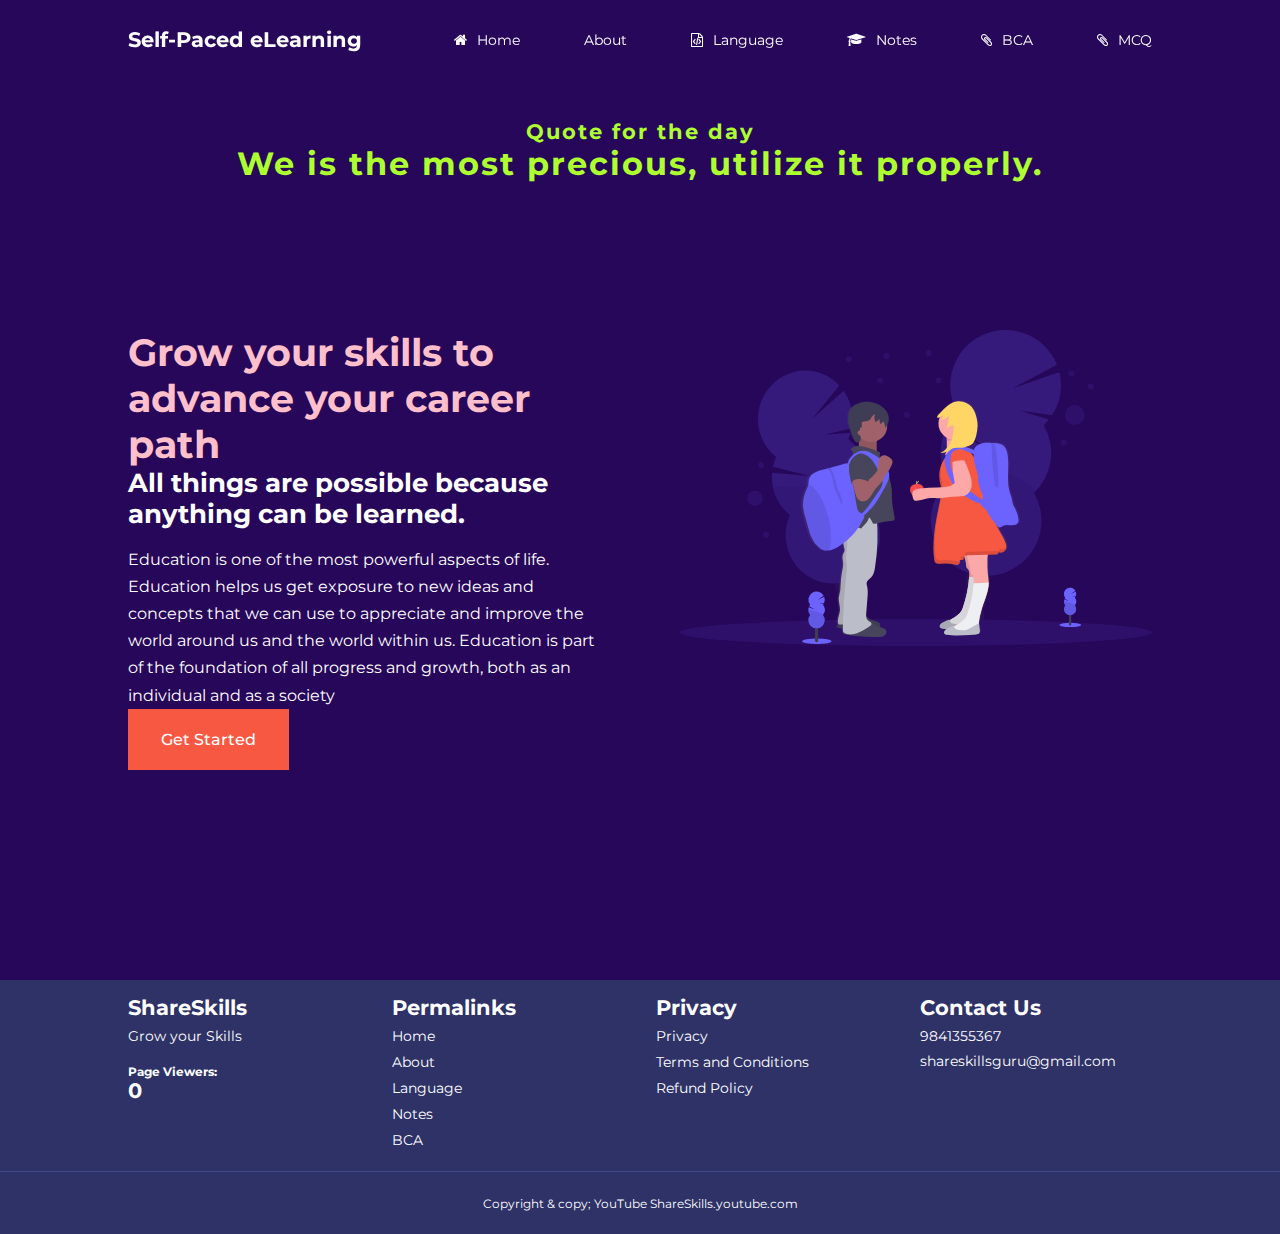
<file: index.html>
<!DOCTYPE html>
<html lang="en">
<head>
    <meta charset="UTF-8">
    <meta http-equiv="X-UA-Compatible" content="IE=edge">
    <meta name="keywords" content="Self Paced Training, Self-paced, Study Park, study-park, Computer, Computer note, SharaSkills, Surendra, Surendra Prasad Tharu, C, c++, html, html tutorials, css, javascript, python">
    <meta name="robots" content="index, follow">
    <meta name="viewport" content="width=device-width, initial-scale=1.0">
    <title>codeswithspt</title>
    <!--ICONSCOUNT CDN link-->
    <link rel="stylesheet" href="https://unicons.iconscout.com/release/v4.0.0/css/line.css">
    <link rel="stylesheet" href="./css/style.css">
    <link rel="stylesheet" href="https://stackpath.bootstrapcdn.com/font-awesome/4.7.0/css/font-awesome.min.css">
    <!--Google Fonts (Monteserrat)-->
    <link rel="preconnect" href="https://fonts.googleapis.com">
    <link rel="preconnect" href="https://fonts.gstatic.com" crossorigin>
    <link href="https://fonts.googleapis.com/css2?family=Montserrat:wght@300;400;500;600;700;800;900&family=Ubuntu:ital,wght@0,400;1,500&display=swap" rel="stylesheet">
<!--SWIPERJS.COM-->
<link rel="stylesheet" href="https://unpkg.com/swiper@8/swiper-bundle.min.css"/>
</head>
<body>
    <nav>
        <div class="container nav__container">
            <a href="index.html"><h4>Self-Paced eLearning</h4></a>
            <ul class="nav__menu">
                <li class="active"><a href="index.html"><i class="fa fa-home"></i></i>Home</a></li>
                <li><a href="about.html">About</a></li>
                <li><a href="language.html"><i class="fa fa-file-code-o"></i>Language</a></li>
                <li><a href="tranining.html"><i class="fa fa-graduation-cap"></i>Notes</a></li>
                <li><a href="mcq.html"><i class="fa fa-paperclip"></i>BCA</a>                </li>
                <li><a href="evaluate.html"><i class="fa fa-paperclip"></i>MCQ</a> </li>
            </ul>
            <button id="open-menu-btn"><i class="uil uil-bars"></i></button>
            <button id="close-menu-btn"><i class="uil uil-multiply"></i></button>
        </div>
    </nav>
<!--=====END OF NAVBAR====-->

<header>
    <div class="watch">
    <div class="quote">
        <h4>Quote for the day</h4>
        <h2>We is the most precious, utilize it properly.</h2>
    </div>
    <h1 id="current-time"></h1>
</div>
    <div class="container header__container">
        <div class="header__left">
            <h1>Grow your skills to advance your career path</h1>
            <h3>All things are possible because anything can be learned.</h3>
            <p>Education is one of the most powerful aspects of life. 
                Education helps us get exposure to new ideas and concepts that we can use to appreciate and improve the world around us and 
                the world within us.          
                Education is part of the foundation of all progress and growth, both as an individual and as a society</p>
                <a href="language.html" class="btn btn-primary">Get Started</a>
        </div>
        <div class="header__right">
            <div class="header__right-image">
                <img src="./images/header.svg" alt="Header Image">
            </div>
        </div>
    </div>  
</header>
<!--=====END OF header section====-->


<!--===== FOOTERS section ====--> 
<footer>
    <div class="container footer_container">
        <div class="footer_1">
            <a href="index.html" class="footer_logo"><h4>ShareSkills</h4></a>
            <p>Grow your Skills</p>
            <h5>Page Viewers:</h5>
            <h4 id="count">0</h4>
        </div>
        <div class="footer_2">
            <h4>Permalinks</h4>
            <ul class="permalinks">
                <li><a href="index.html">Home</a></li>
                <li><a href="about.html">About</a></li>
                <li><a href="language.html">Language</a></li>
                <li><a href="tranining.html">Notes</a></li>
                <li><a href="mcq.html">BCA</a></li>
            </ul>
        </div>
        <div class="footer_3">
            <h4>Privacy</h4>
            <ul class="privacy">
              <li><a href="#">Privacy</a></li>  
              <li><a href="#">Terms and Conditions</a></li>  
              <li><a href="#">Refund Policy</a></li>  
            </ul>
        </div>
        <div class="footer_4">
            <h4>Contact Us</h4>
            <div>
                <p>9841355367</p>
                <p>shareskillsguru@gmail.com</p>
            </div>
        
        <ul class="footer_socials">
            <li><a href="#"><i class="uil uil-facebook-f"></i></a></li>
            <li><a href="#"><i class="uil uil-instagram-alt"></i></a></li>
            <li><a href="#"><i class="uil uil-twitter"></i></a></li>
            <li><a href="#"><i class="uil uil-linkedin-alt"></i></a></li>
        </ul>
    </div>
    </div>
    <div class="footer_copyright">
        <small>Copyright & copy; YouTube ShareSkills.youtube.com</small>
    </div>
</footer>

<script src="https://unpkg.com/swiper@8/swiper-bundle.min.js"></script>
    <script src="./main.js"></script>

<script>
        var swiper = new Swiper(".mySwiper", {
            slidesPerView: 1,
            spaceBetween: 30,
            pagination: {
            el: ".swiper-pagination",
            clickable: true,
            },
    //when window width is >=600px
          breakpoints:{
              600:{
                slidesPerView:2
          }}
        });
</script>
<script>
    let time = document.getElementById("current-time");
    setInterval(() => {
        let d = new Date();
        time.innerHTML = d.toLocaleTimeString();
    }, 1000)
</script>
<script>
    const countE1 = document.getElementById("count");
    countvisits();
    function countvisits() {
        fetch('https://api.countapi.xyz/update/spt.com.np/web/?amount=1')
            .then((res) => res.json())
            .then((res) => {
                countE1.innerHTML = res.value;
            });
    } 
</script>
</body>
</html>
</file>
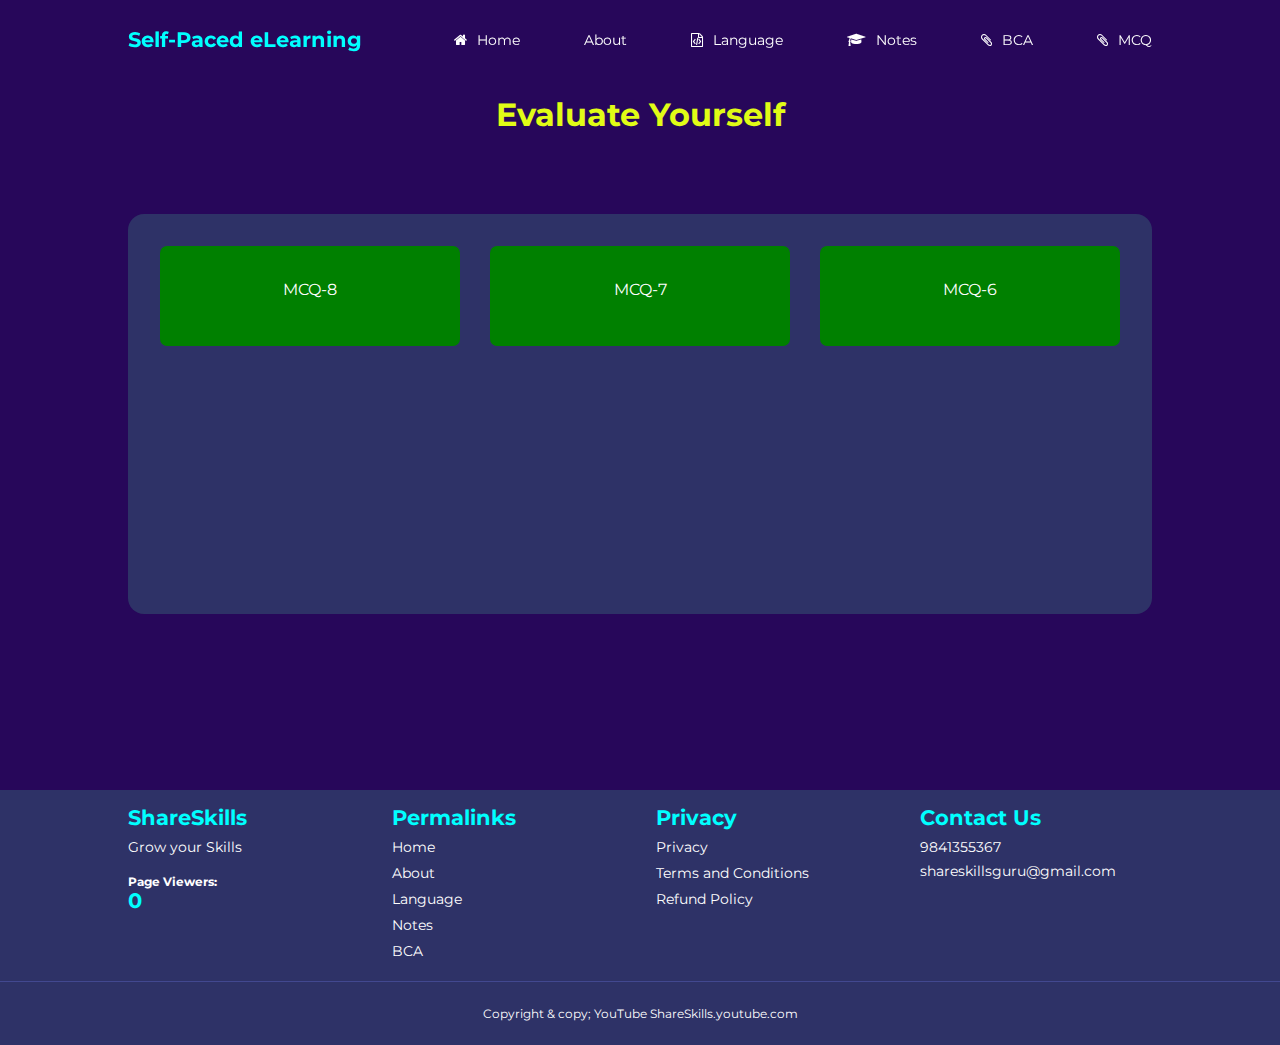
<file: evaluate.html>
<!DOCTYPE html>
<html lang="en">

<head>
    <meta charset="UTF-8">
    <meta http-equiv="X-UA-Compatible" content="IE=edge">
    <meta name="viewport" content="width=device-width, initial-scale=1.0">
    <meta name="keywords"
        content="StudyPark, Study Park, Computer, Computer note, SharaSkills, Surendra, Surendra Prasad Tharu, C, c++, html, html tutorials, css, javascript, python">
    <meta name="robots" content="index, follow">
    <title>codeswithspt</title>
    <!--ICONSCOUNT CDN link-->
    <link rel="stylesheet" href="https://unicons.iconscout.com/release/v4.0.0/css/line.css">
    <link rel="stylesheet" href="./css/style.css">
    <link rel="stylesheet" href="./css/evaluate.css">
    <link rel="stylesheet" href="https://stackpath.bootstrapcdn.com/font-awesome/4.7.0/css/font-awesome.min.css">
    <!--Google Fonts (Monteserrat)-->
    <link rel="preconnect" href="https://fonts.googleapis.com">
    <link rel="preconnect" href="https://fonts.gstatic.com" crossorigin>
    <link
        href="https://fonts.googleapis.com/css2?family=Montserrat:wght@300;400;500;600;700;800;900&family=Ubuntu:ital,wght@0,400;1,500&display=swap"
        rel="stylesheet">
    <!--SWIPERJS.COM-->
    <link rel="stylesheet" href="https://unpkg.com/swiper@8/swiper-bundle.min.css" />

</head>

<body>
    <nav>
        <div class="container nav__container">
            <a href="index.html">
                <h4>Self-Paced eLearning</h4>
            </a>
            <ul class="nav__menu">
                <li class="active"><a href="index.html"><i class="fa fa-home"></i></i>Home</a></li>
                <li><a href="about.html">About</a></li>
                <li><a href="language.html"><i class="fa fa-file-code-o"></i>Language</a></li>
                <li><a href="tranining.html"><i class="fa fa-graduation-cap"></i>Notes</a></li>
                <li><a href="mcq.html"><i class="fa fa-paperclip"></i>BCA</a> </li>
                <li><a href="evaluate.html"><i class="fa fa-paperclip"></i>MCQ</a> </li>
            </ul>
            <button id="open-menu-btn"><i class="uil uil-bars"></i></button>
            <button id="close-menu-btn"><i class="uil uil-multiply"></i></button>
        </div>
    </nav>
    <!--=====END OF NAVBAR====-->

    <section class="mcq">
        <h2>Evaluate Yourself</h2>
        <div class="container mcq_container">
            <div class="team-image">
                <!-- <img src="./images/best.JPG" alt=""> -->
                <div class="item"><a href="https://forms.gle/skMav6u79FB6Mix68">MCQ-8</a></div>
                <div class="item"><a href="https://docs.google.com/forms/d/1bM109n6VpkfDPpv2lHJsBamgGbvJ_OX6sRSKSYlypyc/edit?usp=sharing">MCQ-7</a></div>
                <div class="item"><a href="https://docs.google.com/forms/d/1cQMBgwnhloOOhAWuXiJ6x_mQBcw82OwcHGe50b7bDBU/edit?usp=sharing">MCQ-6</a></div>
            </div>

            <!-- <form action=""> -->
            <!-- <h3>Topics</h3> -->
            <!-- <fieldset> -->
            <!-- <ol> -->
            <!-- <li><a -->
            <!-- href="https://drive.google.com/file/d/1iAlDnQaho5E4tkFIJEV0t8YWmUvU6Ma5/view?usp=sharing">1.1. -->
            <!-- Society and Technology</a></li> -->
            <!-- <li><a -->
            <!-- href="https://drive.google.com/file/d/1CSvfiz246CUN4KuxEi274SVLFQWQ9ZZH/view?usp=sharing">2.1. -->
            <!-- Organizing Social Life</a></li> -->
            <!-- <li><a -->
            <!-- href="https://drive.google.com/file/d/1nUL-EkdaZVL52lZ8vGU8-RtiQwajWxM1/view?usp=sharing">2.2. -->
            <!-- Culture </a></li> -->
            <!-- <li><a -->
            <!-- href="https://drive.google.com/file/d/1-G_k9OZzVZdvn94U1v02MP4v_q3KDphj/view?usp=sharing">2.3. -->
            <!-- Community Norms and Values </a></li> -->
            <!-- <li><a -->
            <!-- href="https://drive.google.com/file/d/1KAazGJw7vdIhWhd8VQC0lPPMspenStk-/view?usp=sharing">2.4. -->
            <!-- Social Status </a></li> -->
            <!-- <li><a -->
            <!-- href="https://drive.google.com/file/d/17ncXxug21hgJdmNfF-W0FspJ_YRb7Qcs/view?usp=sharing">2.5. --> 
            <!-- Role, Institutions </a></li> -->
            <!-- <li><a -->
            <!-- href="https://drive.google.com/file/d/1b5f95Kza4ihkJO3YnTs05p_kTFZbNBUs/view?usp=sharing">2.6. -->
            <!-- Marriage </a></li> -->
            <!-- <li><a -->
            <!-- href="https://drive.google.com/file/d/1o4O9u3nmzLaq1h5fq-M8zRGLfRiFnGaP/view?usp=sharing">2.7. -->
            <!-- Family </a></li> -->
            <!-- <li><a -->
            <!-- href="https://drive.google.com/file/d/1utsz4BoUL82r44dPq1isKXT45rm2kF06/view?usp=sharing">2.8. -->
            <!-- Kinship </a></li> -->
            <!-- <li><a -->
            <!-- href="https://drive.google.com/file/d/1CrpFZwrs7FiW36_fDhdbcz2HdScpqcgF/view?usp=sharing">2.9. -->
            <!-- Group </a></li> -->
            <!-- <li><a -->
            <!-- href="https://drive.google.com/file/d/16POflAy2EfxffUPbuO-JxQ-mDqpMwwqq/view?usp=sharing">5.1. -->
            <!-- Research in Social Science </a></li> -->
            <!-- <li><a -->
            <!-- href="https://drive.google.com/file/d/13bw1buo3okwkPw6EqDYtWW_9T16ChOAv/view?usp=sharing">5.2. -->
            <!-- Research Methods </a></li> -->
            <!-- <li><a -->
            <!-- href="https://drive.google.com/file/d/1TattsCf315Q3Zi7Era08yO5u5ECYa9gU/view?usp=sharing">5.3. -->
            <!-- Social Research Proposal Writing </a></li> -->
            <!-- <li><a -->
            <!-- href="https://drive.google.com/file/d/1Z_OByTJM9Yk8tswIOsOK7qTDmwFd7aFB/view?usp=sharing">5.4. -->
            <!-- Research Report Writing </a></li> -->
            <!-- </ol> -->
            <!-- </fieldset> -->
        </div>
        </form>
    </section>





    <!--===== FOOTERS section ====-->
    <footer>
        <div class="container footer_container">
            <div class="footer_1">
                <a href="index.html" class="footer_logo">
                    <h4>ShareSkills</h4>
                </a>
                <p>Grow your Skills</p>
                <h5>Page Viewers:</h5>
                <h4 id="count">0</h4>
            </div>
            <div class="footer_2">
                <h4>Permalinks</h4>
                <ul class="permalinks">
                    <li><a href="index.html">Home</a></li>
                    <li><a href="about.html">About</a></li>
                    <li><a href="language.html">Language</a></li>
                    <li><a href="tranining.html">Notes</a></li>
                    <li><a href="mcq.html">BCA</a></li>
                </ul>
            </div>
            <div class="footer_3">
                <h4>Privacy</h4>
                <ul class="privacy">
                    <li><a href="#">Privacy</a></li>
                    <li><a href="#">Terms and Conditions</a></li>
                    <li><a href="#">Refund Policy</a></li>
                </ul>
            </div>
            <div class="footer_4">
                <h4>Contact Us</h4>
                <div>
                    <p>9841355367</p>
                    <p>shareskillsguru@gmail.com</p>
                </div>

                <ul class="footer_socials">
                    <li><a href="#"><i class="uil uil-facebook-f"></i></a></li>
                    <li><a href="#"><i class="uil uil-instagram-alt"></i></a></li>
                    <li><a href="#"><i class="uil uil-twitter"></i></a></li>
                    <li><a href="#"><i class="uil uil-linkedin-alt"></i></a></li>
                </ul>
            </div>
        </div>
        <div class="footer_copyright">
            <small>Copyright & copy; YouTube ShareSkills.youtube.com</small>
        </div>
    </footer>

    <script src="https://unpkg.com/swiper@8/swiper-bundle.min.js"></script>
    <script src="./main.js"></script>

    <script>
        var swiper = new Swiper(".mySwiper", {
            slidesPerView: 1,
            spaceBetween: 30,
            pagination: {
                el: ".swiper-pagination",
                clickable: true,
            },
            //when window width is >=600px
            breakpoints: {
                600: {
                    slidesPerView: 2
                }
            }
        });
    </script>
    <script>
        const countE1 = document.getElementById("count");
        countvisits();
        function countvisits() {
            fetch('https://api.countapi.xyz/update/spt.com.np/web/?amount=1')
                .then((res) => res.json())
                .then((res) => {
                    countE1.innerHTML = res.value;
                });
        } 
    </script>
</body>

</html>
</file>
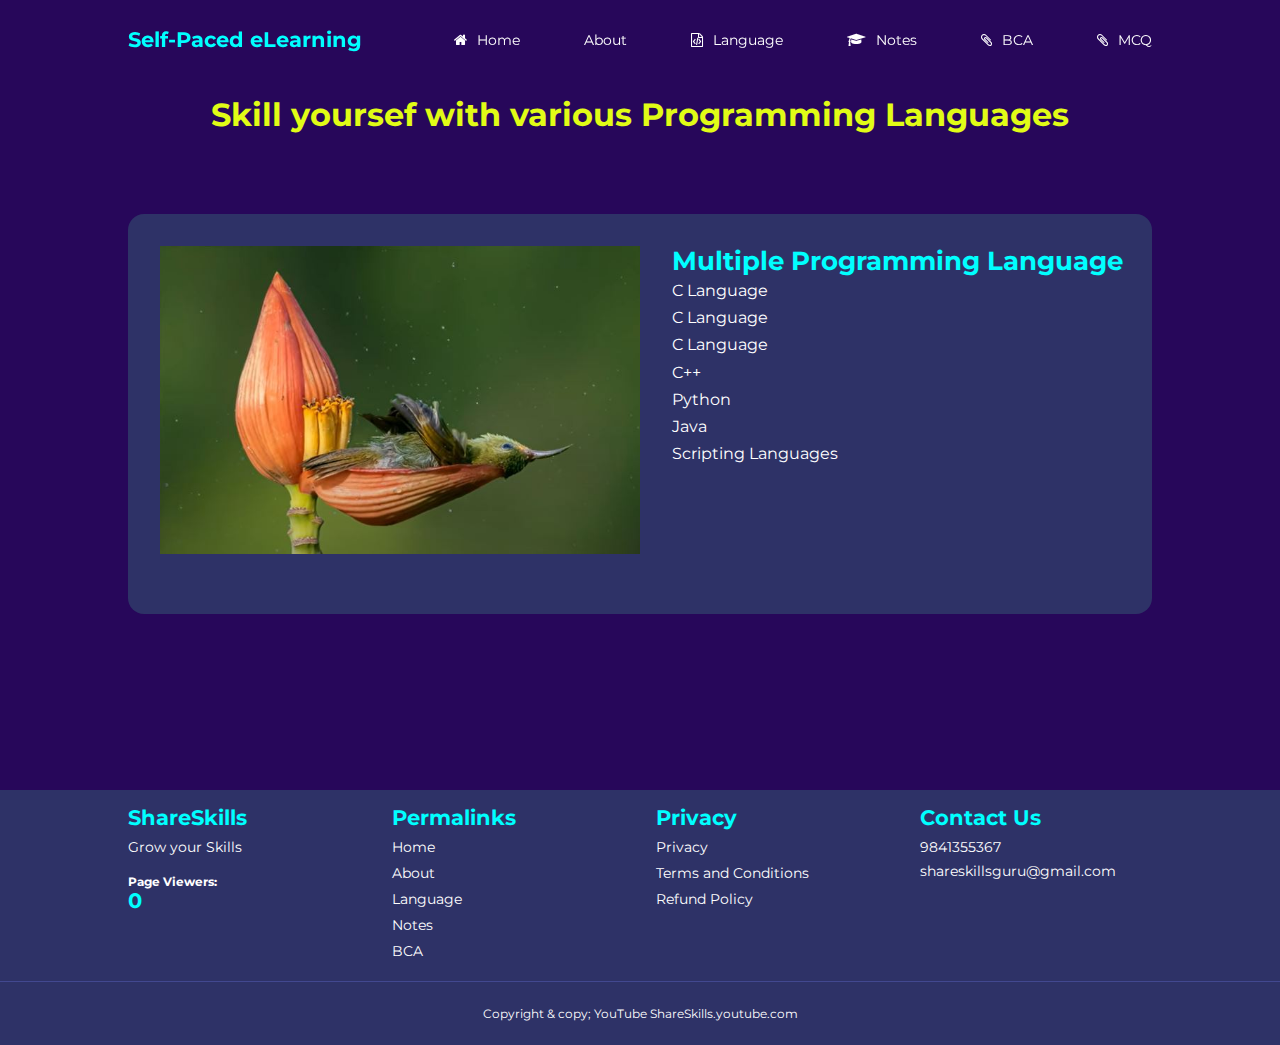
<file: language.html>
<!DOCTYPE html>
<html lang="en">
<head>
    <meta charset="UTF-8">
    <meta http-equiv="X-UA-Compatible" content="IE=edge">
    <meta name="viewport" content="width=device-width, initial-scale=1.0">
    <meta name="keywords" content="StudyPark, Study Park, Computer, Computer note, SharaSkills, Surendra, Surendra Prasad Tharu, C, c++, html, html tutorials, css, javascript, python">
    <meta name="robots" content="index, follow">
    <title>codeswithspt</title>
    <!--ICONSCOUNT CDN link-->
    <link rel="stylesheet" href="https://unicons.iconscout.com/release/v4.0.0/css/line.css">
    <link rel="stylesheet" href="./css/style.css">
    <link rel="stylesheet" href="./css/language.css">
    <link rel="stylesheet" href="https://stackpath.bootstrapcdn.com/font-awesome/4.7.0/css/font-awesome.min.css">
    <!--Google Fonts (Monteserrat)-->
    <link rel="preconnect" href="https://fonts.googleapis.com">
    <link rel="preconnect" href="https://fonts.gstatic.com" crossorigin>
    <link href="https://fonts.googleapis.com/css2?family=Montserrat:wght@300;400;500;600;700;800;900&family=Ubuntu:ital,wght@0,400;1,500&display=swap" rel="stylesheet">
<!--SWIPERJS.COM-->
<link rel="stylesheet" href="https://unpkg.com/swiper@8/swiper-bundle.min.css"
/>

</head>
<body>
    <nav>
        <div class="container nav__container">
            <a href="index.html"><h4>Self-Paced eLearning</h4></a>
            <ul class="nav__menu">
                <li class="active"><a href="index.html"><i class="fa fa-home"></i></i>Home</a></li>
                <li><a href="about.html">About</a></li>
                <li><a href="language.html"><i class="fa fa-file-code-o"></i>Language</a></li>
                <li><a href="tranining.html"><i class="fa fa-graduation-cap"></i>Notes</a></li>
                <li><a href="mcq.html"><i class="fa fa-paperclip"></i>BCA</a>                </li>
            <li><a href="evaluate.html"><i class="fa fa-paperclip"></i>MCQ</a> </li>
            </ul>
            <button id="open-menu-btn"><i class="uil uil-bars"></i></button>
            <button id="close-menu-btn"><i class="uil uil-multiply"></i></button>
        </div>
    </nav>
<!--=====END OF NAVBAR====-->



<section class="mcq">
    <h2>Skill yoursef with various Programming Languages</h2>  
    <div class="container language_container">
        <div class="team-image">
            <img src="./images/best.JPG" alt="">
        </div>
    
<form action="">
    <h3>Multiple Programming Language</h3>
    <fieldset> C Language
        <ol>C Language
            <li><a href="#">C Language</a></li>
            <li><a href="#">C++</a></li>
            <li><a href="#">Python</a></li>
            <li><a href="#">Java</a></li>
            <li><a href="#">Scripting Languages</a></li>

        </ol>
    </fieldset>
</div>

</form>
</section>




<!--===== FOOTERS section ====--> 
<footer>
    <div class="container footer_container">
        <div class="footer_1">
            <a href="index.html" class="footer_logo"><h4>ShareSkills</h4></a>
            <p>Grow your Skills</p>
            <h5>Page Viewers:</h5>
            <h4 id="count">0</h4>
        </div>
        <div class="footer_2">
            <h4>Permalinks</h4>
            <ul class="permalinks">
                <li><a href="index.html">Home</a></li>
                <li><a href="about.html">About</a></li>
                <li><a href="language.html">Language</a></li>
                <li><a href="tranining.html">Notes</a></li>
                <li><a href="mcq.html">BCA</a></li>
            </ul>
        </div>
        <div class="footer_3">
            <h4>Privacy</h4>
            <ul class="privacy">
              <li><a href="#">Privacy</a></li>  
              <li><a href="#">Terms and Conditions</a></li>  
              <li><a href="#">Refund Policy</a></li>  
            </ul>
        </div>
        <div class="footer_4">
            <h4>Contact Us</h4>
            <div>
                <p>9841355367</p>
                <p>shareskillsguru@gmail.com</p>
            </div>
        
        <ul class="footer_socials">
            <li><a href="#"><i class="uil uil-facebook-f"></i></a></li>
            <li><a href="#"><i class="uil uil-instagram-alt"></i></a></li>
            <li><a href="#"><i class="uil uil-twitter"></i></a></li>
            <li><a href="#"><i class="uil uil-linkedin-alt"></i></a></li>
        </ul>
    </div>
    </div>
    <div class="footer_copyright">
        <small>Copyright & copy; YouTube ShareSkills.youtube.com</small>
    </div>
</footer>

<script src="https://unpkg.com/swiper@8/swiper-bundle.min.js"></script>
    <script src="./main.js"></script>

<script>
        var swiper = new Swiper(".mySwiper", {
            slidesPerView: 1,
            spaceBetween: 30,
            pagination: {
            el: ".swiper-pagination",
            clickable: true,
            },
    //when window width is >=600px
          breakpoints:{
              600:{
                slidesPerView:2
          }}
        });
</script>
<script>
    const countE1 = document.getElementById("count");
    countvisits();
    function countvisits() {
        fetch('https://api.countapi.xyz/update/spt.com.np/web/?amount=1')
            .then((res) => res.json())
            .then((res) => {
                countE1.innerHTML = res.value;
            });
    } 
</script>
</body>
</html>
</file>
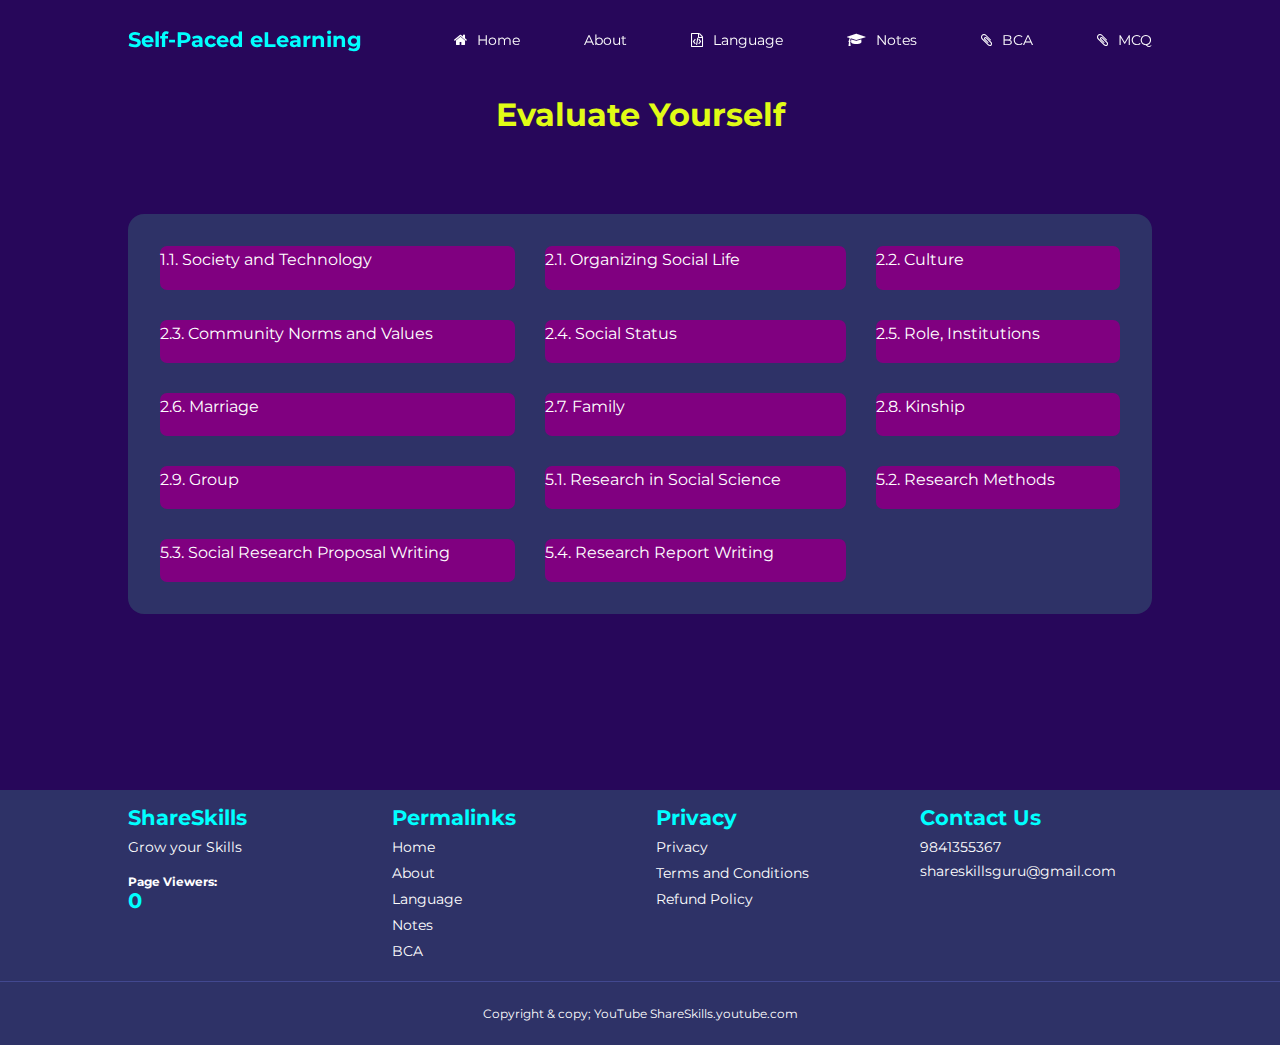
<file: mcq.html>
<!DOCTYPE html>
<html lang="en">
<head>
    <meta charset="UTF-8">
    <meta http-equiv="X-UA-Compatible" content="IE=edge">
    <meta name="viewport" content="width=device-width, initial-scale=1.0">
    <meta name="keywords" content="StudyPark, Study Park, Computer, Computer note, SharaSkills, Surendra, Surendra Prasad Tharu, C, c++, html, html tutorials, css, javascript, python">
    <meta name="robots" content="index, follow">
    <title>codeswithspt</title>
    <!--ICONSCOUNT CDN link-->
    <link rel="stylesheet" href="https://unicons.iconscout.com/release/v4.0.0/css/line.css">
    <link rel="stylesheet" href="./css/style.css">
    <link rel="stylesheet" href="./css/mcq.css">
    <link rel="stylesheet" href="https://stackpath.bootstrapcdn.com/font-awesome/4.7.0/css/font-awesome.min.css">
    <!--Google Fonts (Monteserrat)-->
    <link rel="preconnect" href="https://fonts.googleapis.com">
    <link rel="preconnect" href="https://fonts.gstatic.com" crossorigin>
    <link href="https://fonts.googleapis.com/css2?family=Montserrat:wght@300;400;500;600;700;800;900&family=Ubuntu:ital,wght@0,400;1,500&display=swap" rel="stylesheet">
<!--SWIPERJS.COM-->
<link rel="stylesheet" href="https://unpkg.com/swiper@8/swiper-bundle.min.css"
/>

</head>
<body>
    <nav>
        <div class="container nav__container">
            <a href="index.html"><h4>Self-Paced eLearning</h4></a>
            <ul class="nav__menu">
                <li class="active"><a href="index.html"><i class="fa fa-home"></i></i>Home</a></li>
                <li><a href="about.html">About</a></li>
                <li><a href="language.html"><i class="fa fa-file-code-o"></i>Language</a></li>
                <li><a href="tranining.html"><i class="fa fa-graduation-cap"></i>Notes</a></li>
                <li><a href="mcq.html"><i class="fa fa-paperclip"></i>BCA</a>                </li>
            <li><a href="evaluate.html"><i class="fa fa-paperclip"></i>MCQ</a> </li>
            </ul>
            <button id="open-menu-btn"><i class="uil uil-bars"></i></button>
            <button id="close-menu-btn"><i class="uil uil-multiply"></i></button>
        </div>
    </nav>
<!--=====END OF NAVBAR====-->

<section class="mcq">
    <h2>Evaluate Yourself</h2>  
    <div class="container mcq_container">
<div class="topic-list">           
            <div class="item"><a href="https://drive.google.com/file/d/1iAlDnQaho5E4tkFIJEV0t8YWmUvU6Ma5/view?usp=sharing">1.1. Society and Technology</a></li></div>
            <div class="item"><a href="https://drive.google.com/file/d/1CSvfiz246CUN4KuxEi274SVLFQWQ9ZZH/view?usp=sharing">2.1. Organizing Social Life</a></li></div>
            <div class="item"><a href="https://drive.google.com/file/d/1nUL-EkdaZVL52lZ8vGU8-RtiQwajWxM1/view?usp=sharing">2.2. Culture </a></li></div>
            <div class="item"><a href="https://drive.google.com/file/d/1-G_k9OZzVZdvn94U1v02MP4v_q3KDphj/view?usp=sharing">2.3. Community Norms and Values </a></li></div>
            <div class="item"><a href="https://drive.google.com/file/d/1KAazGJw7vdIhWhd8VQC0lPPMspenStk-/view?usp=sharing">2.4. Social Status </a></li></div>
            <div class="item"><a href="https://drive.google.com/file/d/17ncXxug21hgJdmNfF-W0FspJ_YRb7Qcs/view?usp=sharing">2.5. Role, Institutions </a></li></div>
            <div class="item"><a href="https://drive.google.com/file/d/1b5f95Kza4ihkJO3YnTs05p_kTFZbNBUs/view?usp=sharing">2.6. Marriage </a></li></div>
           <div class="item"><a href="https://drive.google.com/file/d/1o4O9u3nmzLaq1h5fq-M8zRGLfRiFnGaP/view?usp=sharing">2.7. Family </a></li></div>
           <div class="item"><a href="https://drive.google.com/file/d/1utsz4BoUL82r44dPq1isKXT45rm2kF06/view?usp=sharing">2.8. Kinship </a></li></div>
           <div class="item"><a href="https://drive.google.com/file/d/1CrpFZwrs7FiW36_fDhdbcz2HdScpqcgF/view?usp=sharing">2.9. Group </a></li></div>
           <div class="item"><a href="https://drive.google.com/file/d/16POflAy2EfxffUPbuO-JxQ-mDqpMwwqq/view?usp=sharing">5.1. Research in Social Science </a></li></div>
            <div class="item"><a href="https://drive.google.com/file/d/13bw1buo3okwkPw6EqDYtWW_9T16ChOAv/view?usp=sharing">5.2. Research Methods </a></li></div>
            <div class="item"><a href="https://drive.google.com/file/d/1TattsCf315Q3Zi7Era08yO5u5ECYa9gU/view?usp=sharing">5.3. Social Research Proposal Writing </a></li></div>
            <div class="item"><a href="https://drive.google.com/file/d/1Z_OByTJM9Yk8tswIOsOK7qTDmwFd7aFB/view?usp=sharing">5.4. Research Report Writing </a></li></div>
        </div>
</div>
</section>





<!--===== FOOTERS section ====--> 
<footer>
    <div class="container footer_container">
        <div class="footer_1">
            <a href="index.html" class="footer_logo"><h4>ShareSkills</h4></a>
            <p>Grow your Skills</p>
            <h5>Page Viewers:</h5>
            <h4 id="count">0</h4>
        </div>
        <div class="footer_2">
            <h4>Permalinks</h4>
            <ul class="permalinks">
                <li><a href="index.html">Home</a></li>
                <li><a href="about.html">About</a></li>
                <li><a href="language.html">Language</a></li>
                <li><a href="tranining.html">Notes</a></li>
                <li><a href="mcq.html">BCA</a></li>
            </ul>
        </div>
        <div class="footer_3">
            <h4>Privacy</h4>
            <ul class="privacy">
              <li><a href="#">Privacy</a></li>  
              <li><a href="#">Terms and Conditions</a></li>  
              <li><a href="#">Refund Policy</a></li>  
            </ul>
        </div>
        <div class="footer_4">
            <h4>Contact Us</h4>
            <div>
                <p>9841355367</p>
                <p>shareskillsguru@gmail.com</p>
            </div>
        
        <ul class="footer_socials">
            <li><a href="#"><i class="uil uil-facebook-f"></i></a></li>
            <li><a href="#"><i class="uil uil-instagram-alt"></i></a></li>
            <li><a href="#"><i class="uil uil-twitter"></i></a></li>
            <li><a href="#"><i class="uil uil-linkedin-alt"></i></a></li>
        </ul>
    </div>
    </div>
    <div class="footer_copyright">
        <small>Copyright & copy; YouTube ShareSkills.youtube.com</small>
    </div>
</footer>

<script src="https://unpkg.com/swiper@8/swiper-bundle.min.js"></script>
    <script src="./main.js"></script>

<script>
        var swiper = new Swiper(".mySwiper", {
            slidesPerView: 1,
            spaceBetween: 30,
            pagination: {
            el: ".swiper-pagination",
            clickable: true,
            },
    //when window width is >=600px
          breakpoints:{
              600:{
                slidesPerView:2
          }}
        });
</script>
<script>
    const countE1 = document.getElementById("count");
    countvisits();
    function countvisits() {
        fetch('https://api.countapi.xyz/update/spt.com.np/web/?amount=1')
            .then((res) => res.json())
            .then((res) => {
                countE1.innerHTML = res.value;
            });
    } 
</script> 
</body>
</html>
</file>
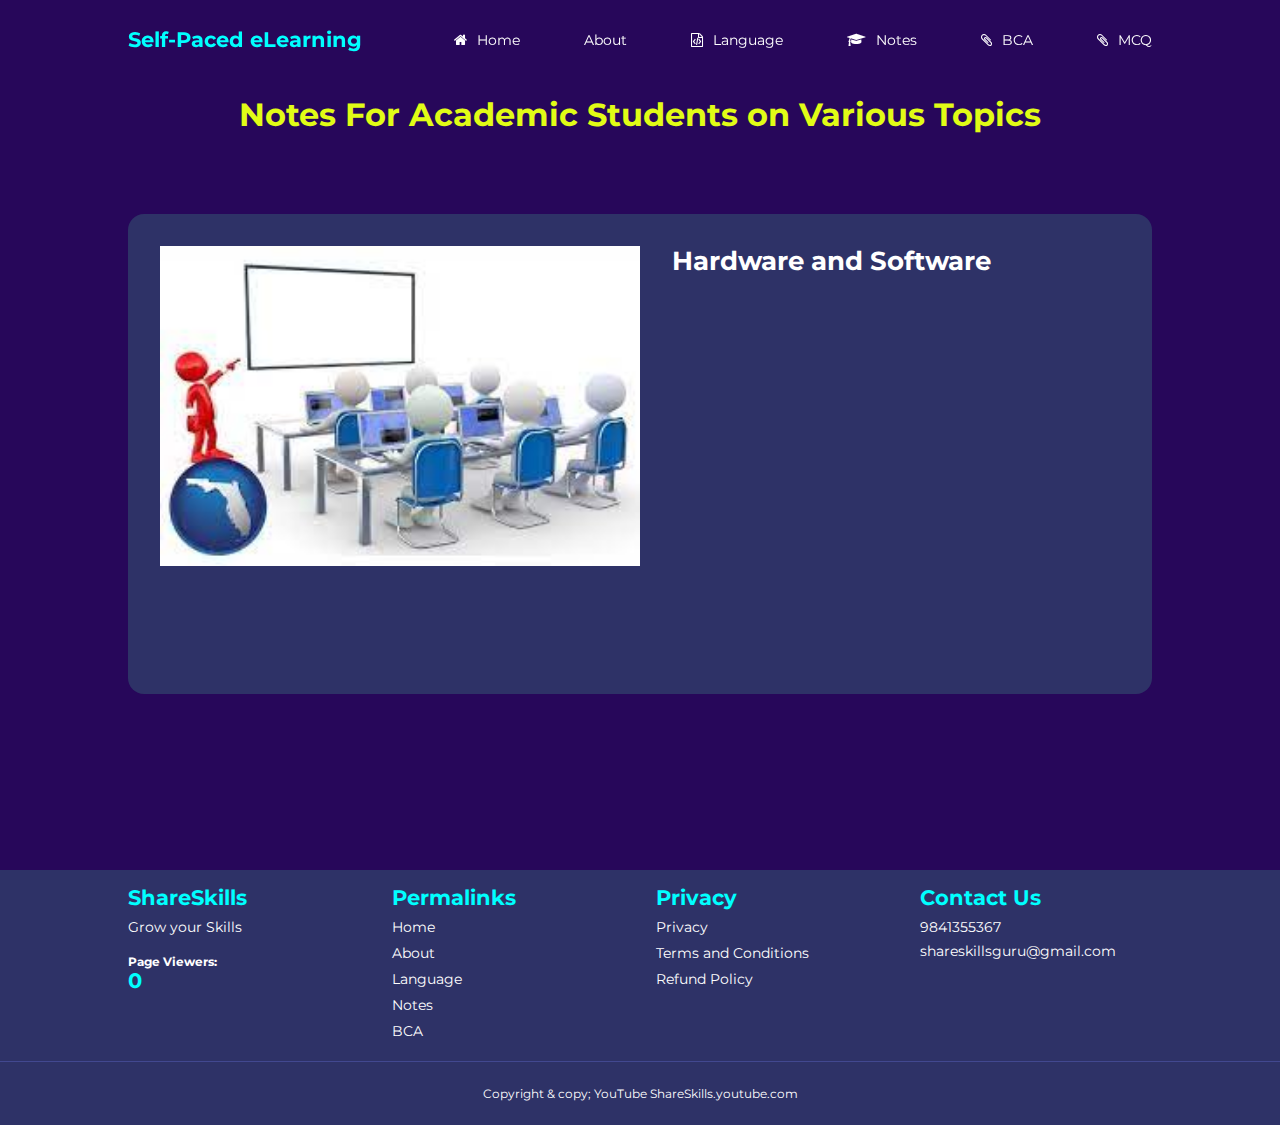
<file: tranining.html>
<!DOCTYPE html>
<html lang="en">
<head>
    <meta charset="UTF-8">
    <meta http-equiv="X-UA-Compatible" content="IE=edge">
    <meta name="viewport" content="width=device-width, initial-scale=1.0">
    <meta name="keywords" content="StudyPark, Study Park, Computer, Computer note, SharaSkills, Surendra, Surendra Prasad Tharu, C, c++, html, html tutorials, css, javascript, python">
    <meta name="robots" content="index, follow">
    <title>codeswithspt</title>
    <!--ICONSCOUNT CDN link-->
    <link rel="stylesheet" href="https://unicons.iconscout.com/release/v4.0.0/css/line.css">
    <link rel="stylesheet" href="./css/style.css">
    <link rel="stylesheet" href="./css/training.css">
    <link rel="stylesheet" href="https://stackpath.bootstrapcdn.com/font-awesome/4.7.0/css/font-awesome.min.css">
    <!--Google Fonts (Monteserrat)-->
    <link rel="preconnect" href="https://fonts.googleapis.com">
    <link rel="preconnect" href="https://fonts.gstatic.com" crossorigin>
    <link href="https://fonts.googleapis.com/css2?family=Montserrat:wght@300;400;500;600;700;800;900&family=Ubuntu:ital,wght@0,400;1,500&display=swap" rel="stylesheet">
<!--SWIPERJS.COM-->
<link rel="stylesheet" href="https://unpkg.com/swiper@8/swiper-bundle.min.css"
/>

</head>
<body>
    <nav>
        <div class="container nav__container">
            <a href="index.html"><h4>Self-Paced eLearning</h4></a>
            <ul class="nav__menu">
                <li class="active"><a href="index.html"><i class="fa fa-home"></i></i>Home</a></li>
                <li><a href="about.html">About</a></li>
                <li><a href="language.html"><i class="fa fa-file-code-o"></i>Language</a></li>
                <li><a href="tranining.html"><i class="fa fa-graduation-cap"></i>Notes</a></li>
                <li><a href="mcq.html"><i class="fa fa-paperclip"></i>BCA</a>                </li>
            <li><a href="evaluate.html"><i class="fa fa-paperclip"></i>MCQ</a> </li>
            </ul>
            <button id="open-menu-btn"><i class="uil uil-bars"></i></button>
            <button id="close-menu-btn"><i class="uil uil-multiply"></i></button>
        </div>
    </nav>
<!--=====END OF NAVBAR====-->


<section class="training">
    <h2>Notes For Academic Students on Various Topics</h2>  
    <div class="container training_container">
        <div class="team-image">
            <img src="./images/training.jfif" alt="">
        </div>
    
        <h3><a href="https://docs.google.com/document/d/13McujAopMNBdQDb0obI85q5X7AkoTIUl/edit?usp=sharing&ouid=117395037534475626656&rtpof=true&sd=true">
        Hardware and Software</a></h3>
</div>

</form>
</section>











<!--===== FOOTERS section ====--> 
<footer>
    <div class="container footer_container">
        <div class="footer_1">
            <a href="index.html" class="footer_logo"><h4>ShareSkills</h4></a>
            <p>Grow your Skills</p>
            <h5>Page Viewers:</h5>
            <h4 id="count">0</h4>
        </div>
        <div class="footer_2">
            <h4>Permalinks</h4>
            <ul class="permalinks">
                <li><a href="index.html">Home</a></li>
                <li><a href="about.html">About</a></li>
                <li><a href="language.html">Language</a></li>
                <li><a href="tranining.html">Notes</a></li>
                <li><a href="mcq.html">BCA</a></li>
            </ul>
        </div>
        <div class="footer_3">
            <h4>Privacy</h4>
            <ul class="privacy">
              <li><a href="#">Privacy</a></li>  
              <li><a href="#">Terms and Conditions</a></li>  
              <li><a href="#">Refund Policy</a></li>  
            </ul>
        </div>
        <div class="footer_4">
            <h4>Contact Us</h4>
            <div>
                <p>9841355367</p>
                <p>shareskillsguru@gmail.com</p>
            </div>
        
        <ul class="footer_socials">
            <li><a href="#"><i class="uil uil-facebook-f"></i></a></li>
            <li><a href="#"><i class="uil uil-instagram-alt"></i></a></li>
            <li><a href="#"><i class="uil uil-twitter"></i></a></li>
            <li><a href="#"><i class="uil uil-linkedin-alt"></i></a></li>
        </ul>
    </div>
    </div>
    <div class="footer_copyright">
        <small>Copyright & copy; YouTube ShareSkills.youtube.com</small>
    </div>
</footer>

<script src="https://unpkg.com/swiper@8/swiper-bundle.min.js"></script>
    <script src="./main.js"></script>

<script>
        var swiper = new Swiper(".mySwiper", {
            slidesPerView: 1,
            spaceBetween: 30,
            pagination: {
            el: ".swiper-pagination",
            clickable: true,
            },
    //when window width is >=600px
          breakpoints:{
              600:{
                slidesPerView:2
          }}
        });
</script>
<script>
    const countE1 = document.getElementById("count");
    countvisits();
    function countvisits() {
        fetch('https://api.countapi.xyz/update/spt.com.np/web/?amount=1')
            .then((res) => res.json())
            .then((res) => {
                countE1.innerHTML = res.value;
            });
    } 
</script>
</body>
</html>
</file>
<file: css/style.css>
*{
    margin: 0;
    padding: 0;
    border: 0;
    outline: 0;
    text-decoration: none;
    list-style: none;
    box-sizing: border-box;
}
:root{
    --color-primary: #6c63ff;
    --color-success:#00bf8e;
    --color-warning:#f7c94b;
    --color-danger: #f75842;
    --color-danger-variant:rgba(247,88,66,0.4);
    --color-white:#fff;
    --color-light:rgba(255,255,255,0.7);
    --color-black:#000;
    --color-bg:#27075a;
    --color-bg1:#2e3267;
    --color-bg2:#424890;

    --container-width-lg:80%;
    --container-width-md:90%;
    --container-width-sm:94%;

    --transition: all 400ms ease;
}

.watch {
    height: 250px;
    width: 95%;
    padding: 20px;
    margin: auto;
}

.watch h1 {
    text-align: center;
    color: yellow;
    letter-spacing: 3px;
    margin: 60px;
}

.quote {
    text-align: center;
    color: greenyellow;
    letter-spacing: 2px;
    margin: 20px;
}

body{
    font-family: 'Montserrat', sans-serif;
    line-height: 1.7;
    color: var(--color-white);
    background: var(--color-bg);
}
.container{
    width: var(--container-width-lg);
    margin: 0 auto;
}

section{
    padding: 6rem 0;

}

section h2{
    text-align: center;
    margin-bottom: 4rem;
}
h1,h2, h3, h4, h5{
    line-height: 1.2;
}
h1{
    font-size: 2.4rem;
    color: pink;
}
h2{
    font-size: 2rem;
}
h3{
    font-size: 1.6rem;
}
h4{
    font-size: 1.3rem;
}
a{
    color: var(--color-white);
}
img{
    width: 100%;
    display: block;
    object-fit: cover;
}
.btn{
    display: inline-block;
    background: var(--color-white);
    color: var(--color-black);
    padding: 1rem 2rem;
    border:1px solid transparent;
    font-weight: 500;
    transition: var(--transition);
}
.btn:hover{
    background: transparent;
    color: var(--color-white);
    border-color: var(--color-white);
}
.btn-primary{
    background: var(--color-danger);
    color: var(--color-white);
}
/*==============navbar======*/

nav{
    background: transparent;
    width: 100vw;
    height: 5rem;
    position: fixed;
    top: 0;
    z-index: 11;
}

/* change navbar styles on scroll using JavaScript */

.window-scroll{
  background:var(--color-primary);  
  box-shadow: 0 1rem 2rem rgba(0,0,0,0.2);
}
.nav__container{
    height: 100%;
    display: flex;
    justify-content: space-between;
    align-items: center;
}
nav button{
    display: none;
}
.nav__menu{
    display: flex;
    align-items: center;
    gap:4rem;

}
.nav__menu a{
    font-size: 0.9rem;
    transition: var(--transition);
}
.nav__menu .fa{
    margin-right: 10px;
}
.nav__menu a:hover{
    color: var(--color-bg2);
}
/*==============navbar======*/

header{
    position: relative;
    top: 5rem;
    overflow: hidden;
    height: 100vh;
    margin-bottom: 5rem;
}
.header__container{
    display: grid;
    grid-template-columns: 1fr 1fr;
    align-items: conter;
    gap: 5rem;
    height: 100%;
}
.header__left p{
    margin: 1rem 0 0rem;

}

/*==============categories====== */

.categories{
    background: var(--color-bg1);
}
.categories h1{
    line-height: 1;
    margin-bottom: 3rem;
}

.categories__container{
    display: grid;
    grid-template-columns: 40% 60%;
    gap: 4rem;
}
.categories__left{
    margin-right: 4rem;
}
.categories__left p{
    margin: 1rem 0 3rem;
}
.categories__right{
    display: grid;
    grid-template-columns: repeat(3, 1fr);
    gap: 1.2rem;
}
.category{
    background: var(--color-bg2);
    padding: 2rem;
    border-radius: 2rem;
    transition: var(--transition);
}
.category:hover{
    box-shadow: 0 3rem 3rem rgba(0,0,0,0.3);
    z-index: 1;
}
.category:nth-child(2) .category__icon{
    background: var(--color-danger);
}
.category:nth-child(3) .category__icon{
    background: var(--color-success);
}
.category:nth-child(4) .category__icon{
    background: var(--color-warning);
}
.category:nth-child(5) .category__icon{
    background: var(--color-black);
}
.category__icon{
    background: var(--color-primary);
    padding: 0.7em;
    border-radius: 0.9rem; 
}
.category h5{
    margin: 2rem 0 1rem;
}
.category p{
    font-size: 0.85rem;
}



/*==============POPULAR COURSES====== */
.courses{
    margin-top: 1rem;
}
.courses__container{
    display: grid;
    grid-template-columns: repeat(3, 1fr);
    gap: 2rem;
}
.courses{
    background: var(--color-bg1);
    text-align: center;
    border: 1px solid transparent;
    transition: var(--transition);
}
.courses__infor {
    padding: 2rem;
}
.courses:hover{
    background: transparent;
    border-color: var(--color-primary);
}
.courses__info p{
    margin: 1.2rem 0 2rem;
    font-size: 0.9rem;
}


/*==============FAQs============ */
.faqs{
    background: var(--color-bg1);
    box-shadow: inset 0 0 3rem rgba(0,0,0,0.5);
}
.faqs__container{
    display: grid;
    grid-template-columns: 1fr 1fr;
    gap: 1rem;
}
.faq{
    padding: 2rem;
    display: flex;
    align-items: center;
    gap: 1.4rem;
    height: fit-content;
    background: var(--color-primary);
    cursor: pointer;
}
.faq h4{
    font-size: 1rem;
    line-height: 2.2;
}
.faq__icon{
    align-self: flex-start;
    font-size: 1.2rem;
}
.faq p{
    margin-top: 00.85rem;
    display: none;
}
.faq.open p{
    display: block;
}


/*==============Testimonials============ */
.testimonials__container{
    overflow-x: hidden;
    position: relative;
    margin-bottom: 5rem;
}

.testimonial {
    padding-top: 1rem ;
}

.avatar {
    width: 6rem;
    height: 6rem;
    border-radius: 50%;
    overflow: hidden;
    margin: 0 auto 1rem;
    border: 1rem solid var(--color-bg1);
}
.testimonial__info{
    text-align: center;
}
.testimonial__body {
    background: var(--color-primary);
    padding: 2rem;
    margin-top: 3rem;
    position: relative;
}
.testimonial__body::before{
    content: " ";
    display: block;
    background: linear-gradient(135deg, transparent, var(--color-primary));
    width: 3rem;
    height: 3rem;
    position: absolute;
    left: 50%;
    top: -1.5rem;
    transform: rotate(45deg);
}

/*============== footer ============ */
footer {
    background: var(--color-bg1);
    padding-top: 1rem;
    font-size: 0.9rem;
}
.footer_container{
    display: grid;
    grid-template-columns: repeat(4, 1fr);
    gap: 2rem;
}

.footer_container > div h4 {
    margin-bottom: 0.2rem;
}
.footer_1 p {
    margin: 0 0 1rem;
}
footer ul li {
    margin-bottom: 0.1rem;
}
footer ul li a:hover {
    text-decoration: underline;
}
.footer_socials{
    display: flex;
    gap: 1rem;
    font-size: 1.2rem;
    margin-top: 2rem;
}
.footer_copyright {
    text-align: center;
    margin-top: 1rem;
    padding: 1.2rem 0;
    border-top: 1px solid var(--color-bg2);
}

/*  ======= Media Queries (Tablet) ======== */
@media screen and (max-width: 1024px){
.container {
    width:var(--continer-width-md);
}
h1 {
    font-size: 2.2rem;
}
h2 {
    font-size: 1.7rem;
}
h3 {
    font-size: 1.4rem;
}
h4 {
    font-size: 1.2rem;
}

/*  ======= navbar ======== */

nav button {
    display: inline-block;
    background: transparent;
    font-size: 1.8rem;
    color: var(--color-white);
    cursor: pointer;
}

nav button#close-menu-btn{
    display: none;
}
.nav__menu {
    position: fixed;
    top: 5rem;
    right: 5%;
    height: fit-content;
    width: 18rem;
    flex-direction: column;
    gap: 0;
    display: none;
}   
.nav__menu li{
    width: 100%;
    height: 3.5rem;
    animation: animateNavItems 400ms linear forwards;
    transform-origin: top right;
    opacity: 0;
}
.nav__menu li: :nth-child(2){
    animation-delay: 200ms;
}
.nav__menu li: :nth-child(3){
    animation-delay: 400ms;
}
.nav__menu li: :nth-child(4){
    animation-delay: 600ms;
}
@keyframes animateNavItems{
    0% {
        transform: rotateZ(-90deg) rotateX(90deg) scale(0.1);
    }
    100% {
        transform: rotateZ(0) rotateX(0deg) scale(1);
        opacity: 1;
    }
}
.nav__menu li a {
    background: var(--color-primary);
    box-shadow: -4rem 6rem 10rem rgba(0, 0, 0, 0.6);
    width: 100%;
    height: 100%;
    display: grid;
    place-items: center;
}
.nav__menu li a: hover {
    background: var(--color-bg2);
    color: var(--color-white);
}

/*========= header ======== */
header {
    height: 52vh;
    margin-bottom: 4rem;
}
.header__container{
    gap: 0;
    padding-bottom: 3rem;
}

/*========= categories ======== */
.categories{
    height: auto;
}
.categories__container{
    grid-template-columns: 1fr;
    gap: 3rem;
}
.categories__left{
    margin-right: 0;
}

/*========= categories ======== */
.courses{
    margin-top: 0;
}
.courses__container{
    grid-template-columns: 1fr 1fr;
}

/*========= FAQs ======== */
.faq{
    padding: 1.5rem;
}
.faqs__container{
    grid-template-columns: 1fr;
}

/*========= footer ======== */
.footer_container{
    grid-template-columns: 1fr 1fr;
}
}

/*========= MEDIA QUERIES (PHONE) ======== */
@media screen and (max-width:600px) {
    .container{
        width: var(--container-width-sm);
    }
/*========= navbar ======== */
    .nav__menu{
        right: 3%;
    }
/*========= header ======== */
    header{
        height: 100vh;
    }
    .header__container{
        grid-template-columns: 1fr;
        text-align: center;
        margin-top: 0;
    }
    .header__left p{
        margin-bottom: 1.3rem;
    }

/*========= categories ======== */
    .categories__right{
        grid-template-columns: 1fr 1fr;
        gap: 0.7rem;
    }
    .category{
        padding: 1rem;
        border-radius: 1rem;
    }
    .category__icon{
        margin-top: 4px;
        display: inline-block;
    }

/*========= footer ======== */
    .footer_container{
        grid-template-columns: 1fr;
        text-align: center;
        gap: 2rem;
    }
    .footer_1 p{
        margin: 1rem auto;
    }
    .footer_socials{
        justify-content: center;
    }
    
}
</file>
<file: css/evaluate.css>
.mcq_container {
    background: var(--color-bg1);
    padding: 2rem;
    display: grid;
    grid-template-columns: 100%;
    gap: 2rem;
    height: 25rem;
    margin: 5rem auto;
    border-radius: 1rem;
}

h2 {
    color: rgb(225, 252, 22);
}

h3,
h4 {
    color: aqua;
}

.team-image {
    display: grid;
    grid-template-columns: 1fr 1fr 1fr;
    gap: 30px;
    height: 100px;

}

.item {
    background-color: green;
    text-align: center;
    padding-top: 30px;
    border-radius: 7px;


}
</file>
<file: css/language.css>
.language_container{
    background: var(--color-bg1);
    padding: 2rem;
    display: grid;
    grid-template-columns: 50% 50%;
    gap: 2rem;
    height: 25rem;
    margin: 5rem auto;
    border-radius: 1rem;
  }
  h2 {
    color: rgb(225, 252, 22);
  }
  h3, h4 {
    color: aqua;
  }
</file>
<file: css/mcq.css>
.mcq_container{
  background: var(--color-bg1);
  padding: 2rem;
  display: grid;
  grid-template-columns: 100%;
  gap: 2rem;
  height: 25rem;
  margin: 5rem auto;
  border-radius: 1rem;
}
h2 {
  color: rgb(225, 252, 22);
}
h3, h4 {
  color: aqua;
}
.topic-list{
  display: grid;
  grid-template-columns: repeat(3,auto);
/*   grid-template-rows: 1fr 1fr 1fr 1fr 1fr; */
  gap: 30px;
  width: 100%;
}
.item{
  background-color:purple;
  text-align center;
  border-radius:7px;}
@media screen and (max-width:600px){
  .container{width:var(--container-width-sm);}
  .item-list{
    grid-template-columns:1fr;
    gap:2rem;}
  .item{
    margin:1rem auto;}}
</file>
<file: css/training.css>
.training_container{
    background: var(--color-bg1);
    padding: 2rem;
    display: grid;
    grid-template-columns: 50% 50%;
    gap: 2rem;
    height: 30rem;
    margin: 5rem auto;
    border-radius: 1rem;
  }
  h2 {
    color: rgb(225, 252, 22);
  }
  h3, h4 {
    color: aqua;
  }
</file>
